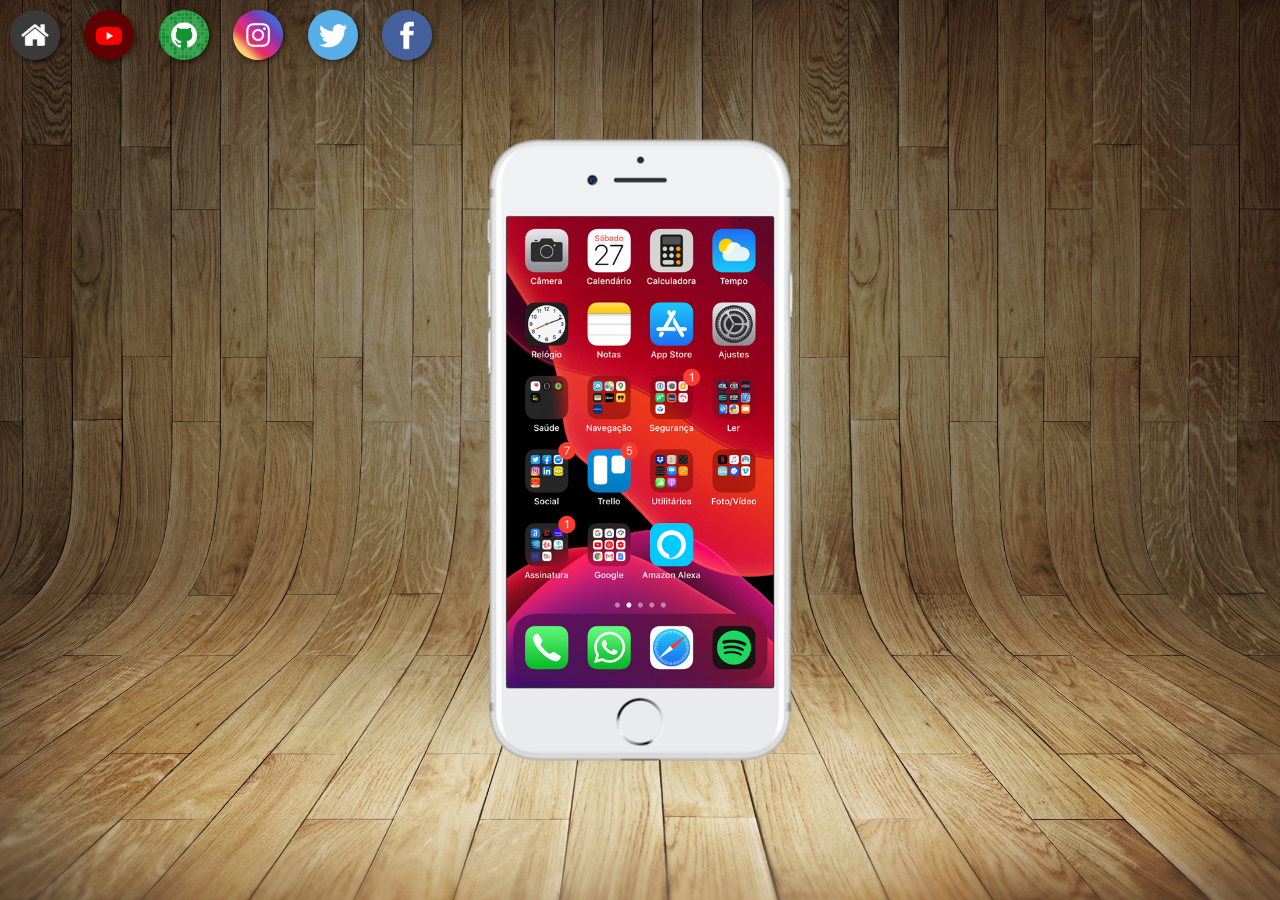
<file: index.html>
<!DOCTYPE html>
<html lang="pt-br">
<head>
    <meta charset="UTF-8">
    <meta name="viewport" content="width=device-width, initial-scale=1.0">
    <title>Projeto Social</title>
    <link rel="stylesheet" href="style.css">
</head>
<body>
    <main>
        <section id="telefone">
            <iframe src="home.html" frameborder="0" name="tela" id="tela"></iframe>
        </section>
        <section id="redessociais">
            <a href="#" target="tela"><img src="imagens/logo-home.jpg" alt="logo-home"></a>
            <a href="#" target="tela"><img src="imagens/logo-youtube.jpg" alt="logo-youtube"></a>
            <a href="#" target="tela"><img src="imagens/logo-github.jpg" alt="logo-github"></a>
            <a href="#" target="tela"><img src="imagens/logo-instagram.jpg" alt="logo-instagram"></a>
            <a href="#" target="tela"><img src="imagens/logo-twitter.jpg" alt="logo-twitter"></a>
            <a href="#" target="tela"><img src="imagens/logo-facebook.jpg" alt="logo-facebook"></a>
        </section>
    </main>
</body>
</html>
</file>
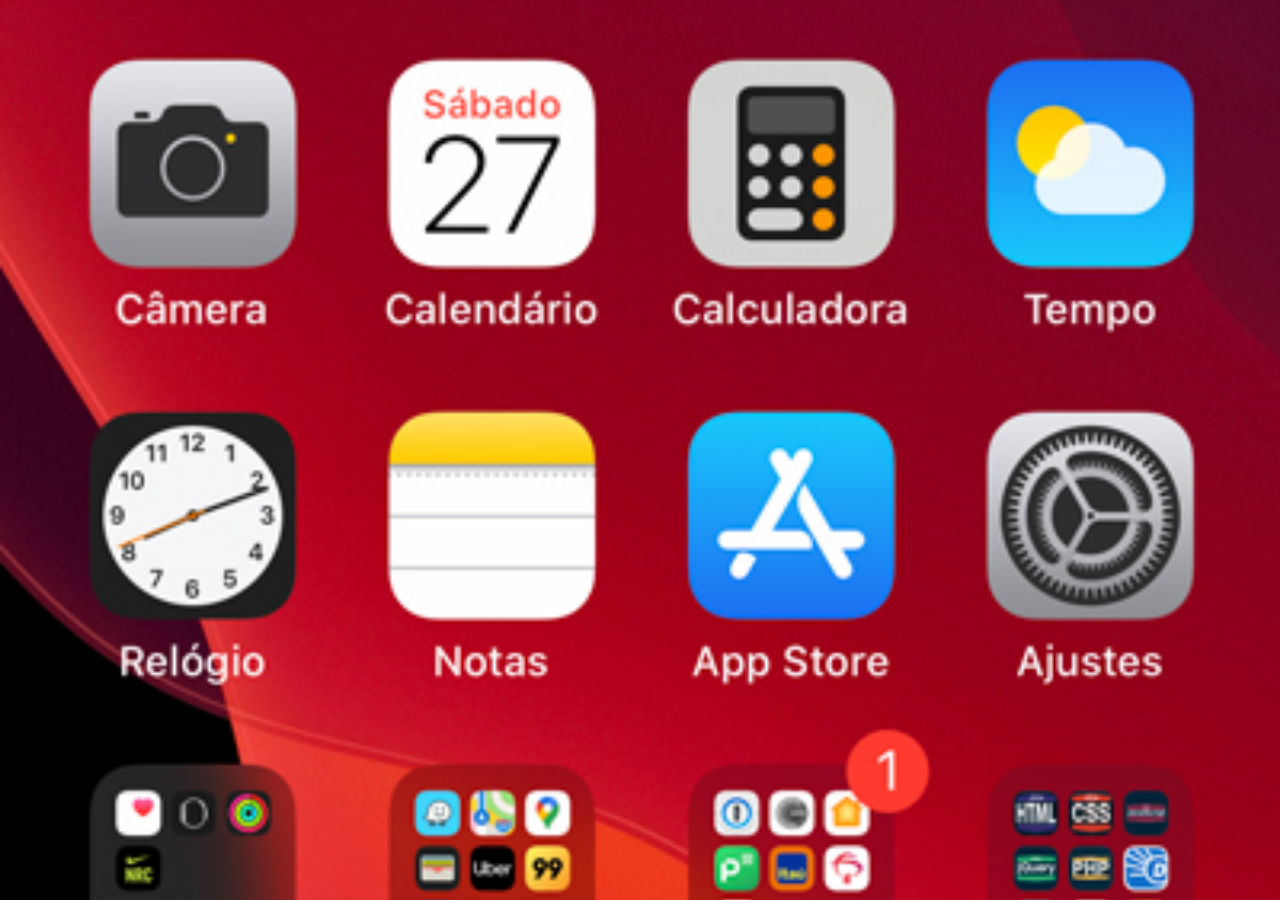
<file: home.html>
<!DOCTYPE html>
<html lang="pt-br">
<head>
    <meta charset="UTF-8">
    <meta name="viewport" content="width=device-width, initial-scale=1.0">
    <title>home</title>
    <style>
        * {
            padding: 0px;
            margin: 0px;
        }

        body {
            height: 100vh;
            width: 100vw;
            background: black url(imagens/tela-home.jpg) no-repeat top center;
            background-size: cover;
        }
    </style>
</head>
<body>
    
</body>
</html>
</file>
<file: style.css>
@charset "UTF-8";

* {
    margin: 0px;
    padding: 0px;
    font-family: Arial, Helvetica, sans-serif;
}

html, body {
    height: 100vh;
    width: 100vw;
    background-color: bisque;
}

main {
    height: 100vh;
    position: relative;
    background: url(imagens/fundo-madeira.jpg);
    background-size: cover;
}

section#telefone {
    position: absolute;
    top: 50%;
    left: 50%;
    transform: translate(-50%, -50%);
    height: 627px;
    width: 311px;
    background: url(imagens/frame-iphone.png) no-repeat top center;
}

iframe#tela {
     position: relative;
     left: 22px;
     top: 80px;
     height: 471px;
     width: 267px;
}

section#redessociais img {
    width: 50px;
    margin: 10px;
    border-radius: 50%;
    box-shadow: 2px 2px 5px rgba(0, 0, 0, 0.527);
}
</file>
